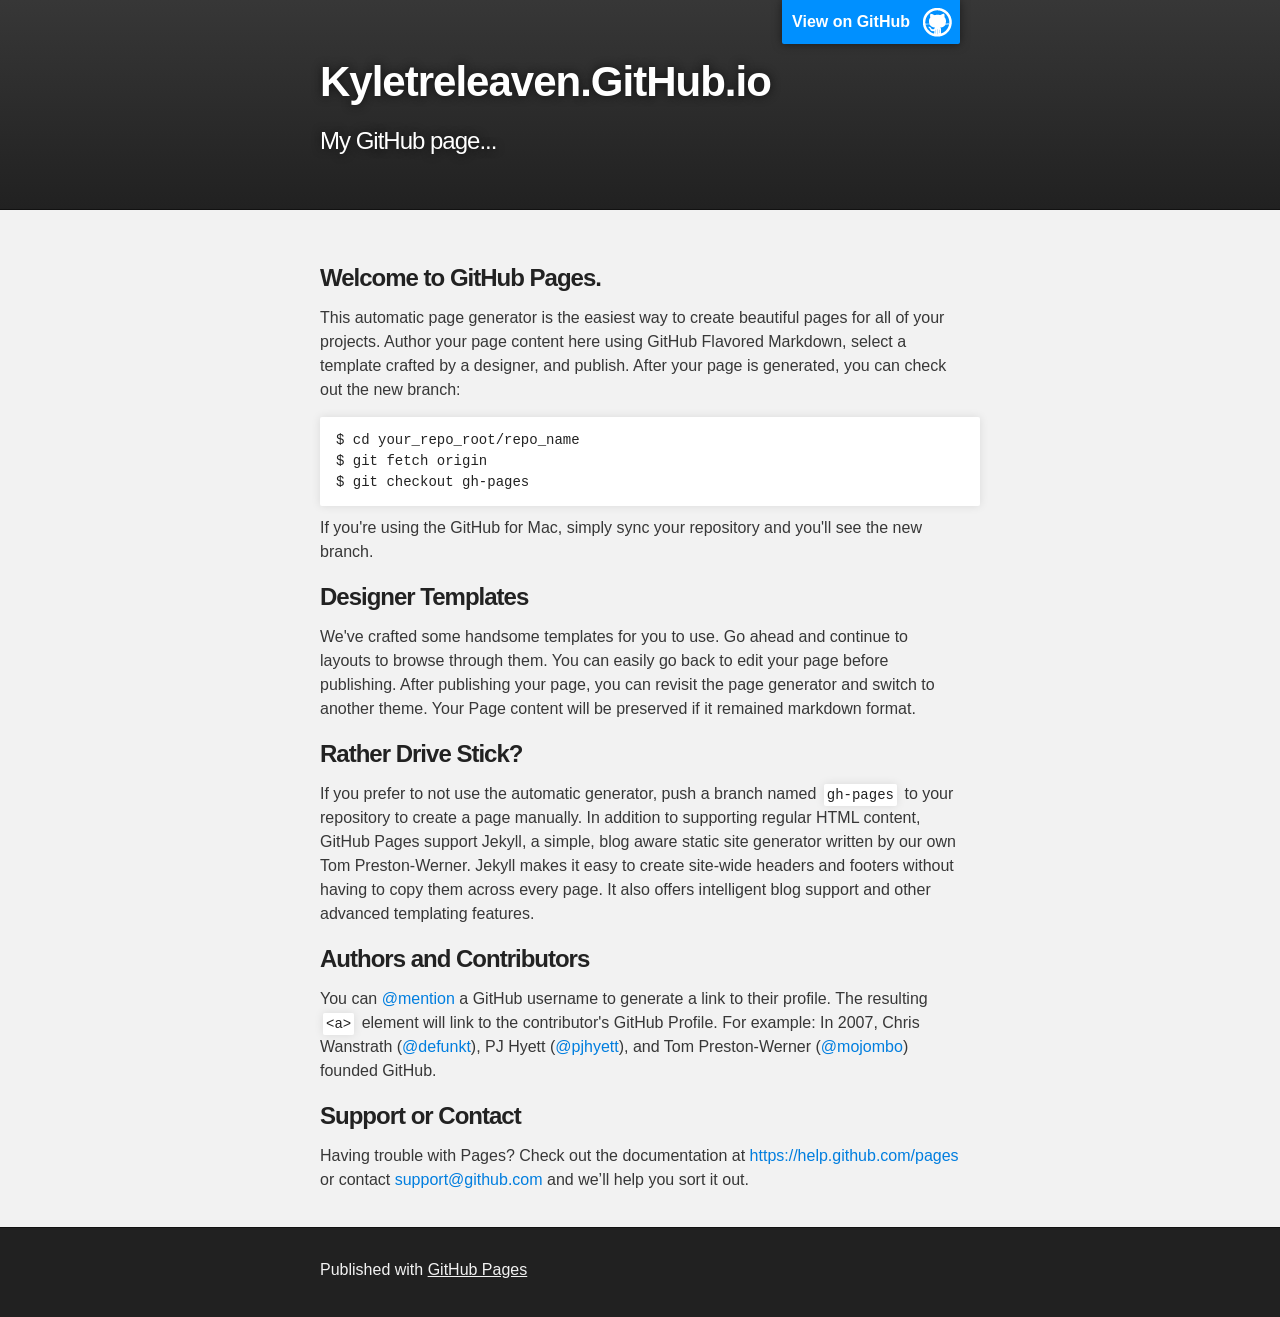
<file: index.html>
<!DOCTYPE html>
<html>

  <head>
    <meta charset='utf-8'>
    <meta http-equiv="X-UA-Compatible" content="chrome=1">
    <meta name="description" content="Kyletreleaven.GitHub.io : My GitHub page...">

    <link rel="stylesheet" type="text/css" media="screen" href="stylesheets/stylesheet.css">

    <title>Kyletreleaven.GitHub.io</title>
  </head>

  <body>

    <!-- HEADER -->
    <div id="header_wrap" class="outer">
        <header class="inner">
          <a id="forkme_banner" href="https://github.com/kyletreleaven">View on GitHub</a>

          <h1 id="project_title">Kyletreleaven.GitHub.io</h1>
          <h2 id="project_tagline">My GitHub page...</h2>

        </header>
    </div>

    <!-- MAIN CONTENT -->
    <div id="main_content_wrap" class="outer">
      <section id="main_content" class="inner">
        <h3>
<a id="welcome-to-github-pages" class="anchor" href="#welcome-to-github-pages" aria-hidden="true"><span class="octicon octicon-link"></span></a>Welcome to GitHub Pages.</h3>

<p>This automatic page generator is the easiest way to create beautiful pages for all of your projects. Author your page content here using GitHub Flavored Markdown, select a template crafted by a designer, and publish. After your page is generated, you can check out the new branch:</p>

<pre><code>$ cd your_repo_root/repo_name
$ git fetch origin
$ git checkout gh-pages
</code></pre>

<p>If you're using the GitHub for Mac, simply sync your repository and you'll see the new branch.</p>

<h3>
<a id="designer-templates" class="anchor" href="#designer-templates" aria-hidden="true"><span class="octicon octicon-link"></span></a>Designer Templates</h3>

<p>We've crafted some handsome templates for you to use. Go ahead and continue to layouts to browse through them. You can easily go back to edit your page before publishing. After publishing your page, you can revisit the page generator and switch to another theme. Your Page content will be preserved if it remained markdown format.</p>

<h3>
<a id="rather-drive-stick" class="anchor" href="#rather-drive-stick" aria-hidden="true"><span class="octicon octicon-link"></span></a>Rather Drive Stick?</h3>

<p>If you prefer to not use the automatic generator, push a branch named <code>gh-pages</code> to your repository to create a page manually. In addition to supporting regular HTML content, GitHub Pages support Jekyll, a simple, blog aware static site generator written by our own Tom Preston-Werner. Jekyll makes it easy to create site-wide headers and footers without having to copy them across every page. It also offers intelligent blog support and other advanced templating features.</p>

<h3>
<a id="authors-and-contributors" class="anchor" href="#authors-and-contributors" aria-hidden="true"><span class="octicon octicon-link"></span></a>Authors and Contributors</h3>

<p>You can <a href="https://github.com/blog/821" class="user-mention">@mention</a> a GitHub username to generate a link to their profile. The resulting <code>&lt;a&gt;</code> element will link to the contributor's GitHub Profile. For example: In 2007, Chris Wanstrath (<a href="https://github.com/defunkt" class="user-mention">@defunkt</a>), PJ Hyett (<a href="https://github.com/pjhyett" class="user-mention">@pjhyett</a>), and Tom Preston-Werner (<a href="https://github.com/mojombo" class="user-mention">@mojombo</a>) founded GitHub.</p>

<h3>
<a id="support-or-contact" class="anchor" href="#support-or-contact" aria-hidden="true"><span class="octicon octicon-link"></span></a>Support or Contact</h3>

<p>Having trouble with Pages? Check out the documentation at <a href="https://help.github.com/pages">https://help.github.com/pages</a> or contact <a href="mailto:support@github.com">support@github.com</a> and we’ll help you sort it out.</p>
      </section>
    </div>

    <!-- FOOTER  -->
    <div id="footer_wrap" class="outer">
      <footer class="inner">
        <p>Published with <a href="http://pages.github.com">GitHub Pages</a></p>
      </footer>
    </div>

    

  </body>
</html>
</file>
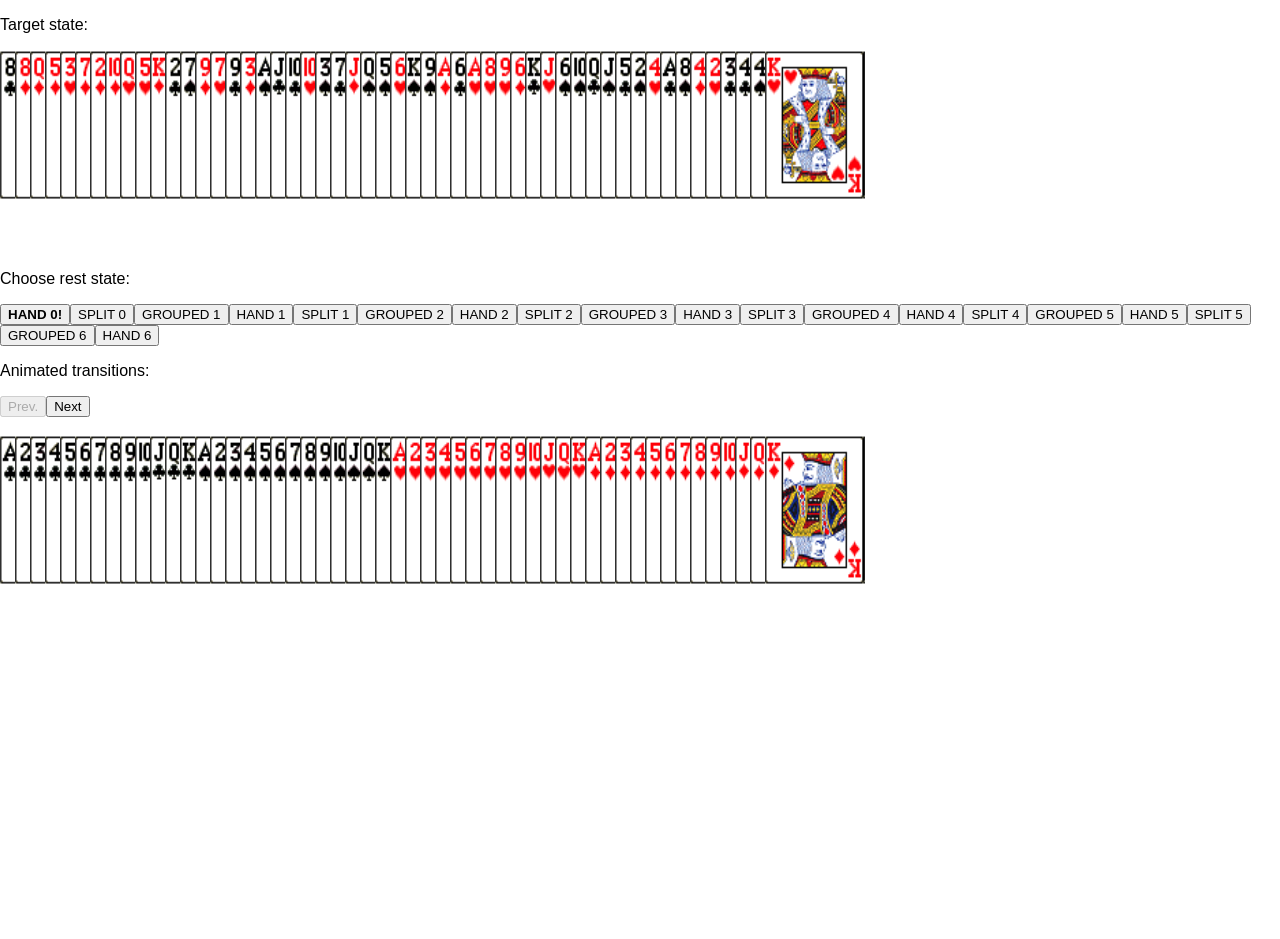
<file: pile-shuffle/react/index.html>
<!doctype html><html lang="en"><head><meta charset="utf-8"/><link rel="icon" href="./favicon.ico"/><meta name="viewport" content="width=device-width,initial-scale=1"/><meta name="theme-color" content="#000000"/><meta name="description" content="Web site created using create-react-app"/><link rel="apple-touch-icon" href="./logo192.png"/><link rel="manifest" href="./manifest.json"/><title>React App</title><script defer="defer" src="./static/js/main.c28cba78.js"></script><link href="./static/css/main.f855e6bc.css" rel="stylesheet"></head><body><noscript>You need to enable JavaScript to run this app.</noscript><div id="root"></div></body></html>
</file>
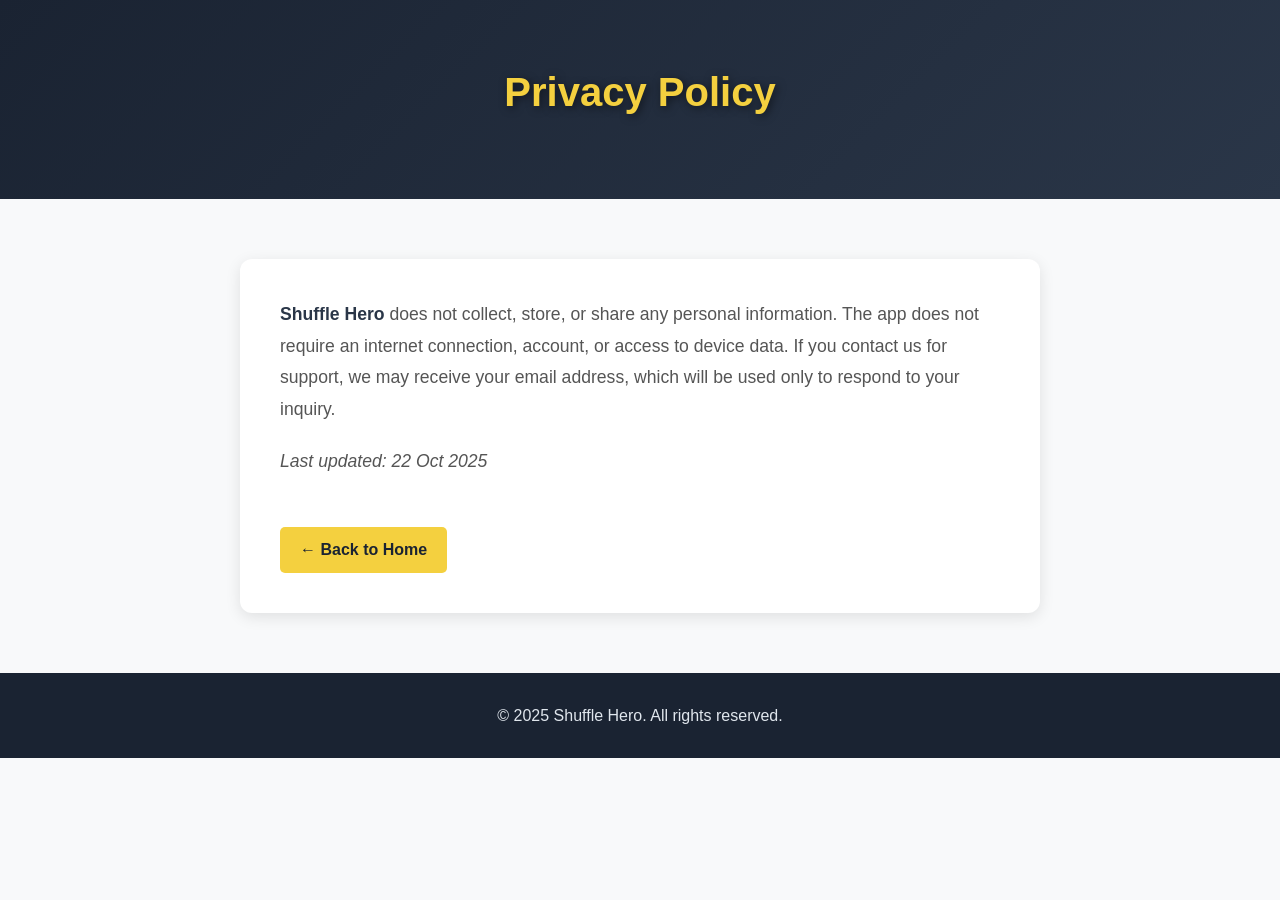
<file: shuffle-hero/privacy-policy.html>
<!DOCTYPE html>
<html lang="en">
<head>
    <meta charset="UTF-8">
    <meta name="viewport" content="width=device-width, initial-scale=1.0">
    <title>Privacy Policy - Shuffle Hero</title>
    <link rel="stylesheet" href="styles.css">
    <style>
        /* Privacy page specific styles */
        .content-box {
            max-width: 800px;
            margin: 0 auto;
            background: white;
            padding: 40px;
            border-radius: 12px;
            box-shadow: 0 4px 15px rgba(0,0,0,0.1);
        }

        .content-box p {
            font-size: 1.1em;
            line-height: 1.8;
            margin-bottom: 20px;
            color: #555;
        }

        .content-box b {
            color: #2a3648;
        }

        .last-updated {
            font-size: 0.95em;
            color: #888;
            font-style: italic;
        }

        .back-link {
            display: inline-block;
            margin-top: 30px;
            color: #1a2332;
            text-decoration: none;
            font-weight: 600;
            padding: 10px 20px;
            background: #f4d03f;
            border-radius: 5px;
            transition: background 0.3s ease;
        }

        .back-link:hover {
            background: #f7b731;
        }
    </style>
</head>
<body>
    <header>
        <div class="container">
            <h1>Privacy Policy</h1>
        </div>
    </header>

    <section>
        <div class="container">
            <div class="content-box">
                <p><b>Shuffle Hero</b> does not collect, store, or share any personal information.
                The app does not require an internet connection, account, or access to device data.
                If you contact us for support, we may receive your email address, which will be used only to respond to your inquiry.</p>

                <p class="last-updated">Last updated: 22 Oct 2025</p>

                <a href="index.html" class="back-link">← Back to Home</a>
            </div>
        </div>
    </section>

    <footer>
        <div class="container">
            <p>&copy; 2025 Shuffle Hero. All rights reserved.</p>
        </div>
    </footer>
</body>
</html>
</file>
<file: stylesheets/stylesheet.css>
/*******************************************************************************
Slate Theme for GitHub Pages
by Jason Costello, @jsncostello
*******************************************************************************/

@import url(pygment_trac.css);

/*******************************************************************************
MeyerWeb Reset
*******************************************************************************/

html, body, div, span, applet, object, iframe,
h1, h2, h3, h4, h5, h6, p, blockquote, pre,
a, abbr, acronym, address, big, cite, code,
del, dfn, em, img, ins, kbd, q, s, samp,
small, strike, strong, sub, sup, tt, var,
b, u, i, center,
dl, dt, dd, ol, ul, li,
fieldset, form, label, legend,
table, caption, tbody, tfoot, thead, tr, th, td,
article, aside, canvas, details, embed,
figure, figcaption, footer, header, hgroup,
menu, nav, output, ruby, section, summary,
time, mark, audio, video {
  margin: 0;
  padding: 0;
  border: 0;
  font: inherit;
  vertical-align: baseline;
}

/* HTML5 display-role reset for older browsers */
article, aside, details, figcaption, figure,
footer, header, hgroup, menu, nav, section {
  display: block;
}

ol, ul {
  list-style: none;
}

table {
  border-collapse: collapse;
  border-spacing: 0;
}

/*******************************************************************************
Theme Styles
*******************************************************************************/

body {
  box-sizing: border-box;
  color:#373737;
  background: #212121;
  font-size: 16px;
  font-family: 'Myriad Pro', Calibri, Helvetica, Arial, sans-serif;
  line-height: 1.5;
  -webkit-font-smoothing: antialiased;
}

h1, h2, h3, h4, h5, h6 {
  margin: 10px 0;
  font-weight: 700;
  color:#222222;
  font-family: 'Lucida Grande', 'Calibri', Helvetica, Arial, sans-serif;
  letter-spacing: -1px;
}

h1 {
  font-size: 36px;
  font-weight: 700;
}

h2 {
  padding-bottom: 10px;
  font-size: 32px;
  background: url('../images/bg_hr.png') repeat-x bottom;
}

h3 {
  font-size: 24px;
}

h4 {
  font-size: 21px;
}

h5 {
  font-size: 18px;
}

h6 {
  font-size: 16px;
}

p {
  margin: 10px 0 15px 0;
}

footer p {
  color: #f2f2f2;
}

a {
  text-decoration: none;
  color: #007edf;
  text-shadow: none;

  transition: color 0.5s ease;
  transition: text-shadow 0.5s ease;
  -webkit-transition: color 0.5s ease;
  -webkit-transition: text-shadow 0.5s ease;
  -moz-transition: color 0.5s ease;
  -moz-transition: text-shadow 0.5s ease;
  -o-transition: color 0.5s ease;
  -o-transition: text-shadow 0.5s ease;
  -ms-transition: color 0.5s ease;
  -ms-transition: text-shadow 0.5s ease;
}

a:hover, a:focus {text-decoration: underline;}

footer a {
  color: #F2F2F2;
  text-decoration: underline;
}

em {
  font-style: italic;
}

strong {
  font-weight: bold;
}

img {
  position: relative;
  margin: 0 auto;
  max-width: 739px;
  padding: 5px;
  margin: 10px 0 10px 0;
  border: 1px solid #ebebeb;

  box-shadow: 0 0 5px #ebebeb;
  -webkit-box-shadow: 0 0 5px #ebebeb;
  -moz-box-shadow: 0 0 5px #ebebeb;
  -o-box-shadow: 0 0 5px #ebebeb;
  -ms-box-shadow: 0 0 5px #ebebeb;
}

p img {
  display: inline;
  margin: 0;
  padding: 0;
  vertical-align: middle;
  text-align: center;
  border: none;
}

pre, code {
  width: 100%;
  color: #222;
  background-color: #fff;

  font-family: Monaco, "Bitstream Vera Sans Mono", "Lucida Console", Terminal, monospace;
  font-size: 14px;

  border-radius: 2px;
  -moz-border-radius: 2px;
  -webkit-border-radius: 2px;
}

pre {
  width: 100%;
  padding: 10px;
  box-shadow: 0 0 10px rgba(0,0,0,.1);
  overflow: auto;
}

code {
  padding: 3px;
  margin: 0 3px;
  box-shadow: 0 0 10px rgba(0,0,0,.1);
}

pre code {
  display: block;
  box-shadow: none;
}

blockquote {
  color: #666;
  margin-bottom: 20px;
  padding: 0 0 0 20px;
  border-left: 3px solid #bbb;
}


ul, ol, dl {
  margin-bottom: 15px
}

ul {
  list-style-position: inside;
  list-style: disc;
  padding-left: 20px;
}

ol {
  list-style-position: inside;
  list-style: decimal;
  padding-left: 20px;
}

dl dt {
  font-weight: bold;
}

dl dd {
  padding-left: 20px;
  font-style: italic;
}

dl p {
  padding-left: 20px;
  font-style: italic;
}

hr {
  height: 1px;
  margin-bottom: 5px;
  border: none;
  background: url('../images/bg_hr.png') repeat-x center;
}

table {
  border: 1px solid #373737;
  margin-bottom: 20px;
  text-align: left;
 }

th {
  font-family: 'Lucida Grande', 'Helvetica Neue', Helvetica, Arial, sans-serif;
  padding: 10px;
  background: #373737;
  color: #fff;
 }

td {
  padding: 10px;
  border: 1px solid #373737;
 }

form {
  background: #f2f2f2;
  padding: 20px;
}

/*******************************************************************************
Full-Width Styles
*******************************************************************************/

.outer {
  width: 100%;
}

.inner {
  position: relative;
  max-width: 640px;
  padding: 20px 10px;
  margin: 0 auto;
}

#forkme_banner {
  display: block;
  position: absolute;
  top:0;
  right: 10px;
  z-index: 10;
  padding: 10px 50px 10px 10px;
  color: #fff;
  background: url('../images/blacktocat.png') #0090ff no-repeat 95% 50%;
  font-weight: 700;
  box-shadow: 0 0 10px rgba(0,0,0,.5);
  border-bottom-left-radius: 2px;
  border-bottom-right-radius: 2px;
}

#header_wrap {
  background: #212121;
  background: -moz-linear-gradient(top, #373737, #212121);
  background: -webkit-linear-gradient(top, #373737, #212121);
  background: -ms-linear-gradient(top, #373737, #212121);
  background: -o-linear-gradient(top, #373737, #212121);
  background: linear-gradient(top, #373737, #212121);
}

#header_wrap .inner {
  padding: 50px 10px 30px 10px;
}

#project_title {
  margin: 0;
  color: #fff;
  font-size: 42px;
  font-weight: 700;
  text-shadow: #111 0px 0px 10px;
}

#project_tagline {
  color: #fff;
  font-size: 24px;
  font-weight: 300;
  background: none;
  text-shadow: #111 0px 0px 10px;
}

#downloads {
  position: absolute;
  width: 210px;
  z-index: 10;
  bottom: -40px;
  right: 0;
  height: 70px;
  background: url('../images/icon_download.png') no-repeat 0% 90%;
}

.zip_download_link {
  display: block;
  float: right;
  width: 90px;
  height:70px;
  text-indent: -5000px;
  overflow: hidden;
  background: url(../images/sprite_download.png) no-repeat bottom left;
}

.tar_download_link {
  display: block;
  float: right;
  width: 90px;
  height:70px;
  text-indent: -5000px;
  overflow: hidden;
  background: url(../images/sprite_download.png) no-repeat bottom right;
  margin-left: 10px;
}

.zip_download_link:hover {
  background: url(../images/sprite_download.png) no-repeat top left;
}

.tar_download_link:hover {
  background: url(../images/sprite_download.png) no-repeat top right;
}

#main_content_wrap {
  background: #f2f2f2;
  border-top: 1px solid #111;
  border-bottom: 1px solid #111;
}

#main_content {
  padding-top: 40px;
}

#footer_wrap {
  background: #212121;
}



/*******************************************************************************
Small Device Styles
*******************************************************************************/

@media screen and (max-width: 480px) {
  body {
    font-size:14px;
  }

  #downloads {
    display: none;
  }

  .inner {
    min-width: 320px;
    max-width: 480px;
  }

  #project_title {
  font-size: 32px;
  }

  h1 {
    font-size: 28px;
  }

  h2 {
    font-size: 24px;
  }

  h3 {
    font-size: 21px;
  }

  h4 {
    font-size: 18px;
  }

  h5 {
    font-size: 14px;
  }

  h6 {
    font-size: 12px;
  }

  code, pre {
    min-width: 320px;
    max-width: 480px;
    font-size: 11px;
  }

}
</file>
<file: pile-shuffle/react/static/css/main.f855e6bc.css>
body{-webkit-font-smoothing:antialiased;-moz-osx-font-smoothing:grayscale;font-family:-apple-system,BlinkMacSystemFont,Segoe UI,Roboto,Oxygen,Ubuntu,Cantarell,Fira Sans,Droid Sans,Helvetica Neue,sans-serif;margin:0}code{font-family:source-code-pro,Menlo,Monaco,Consolas,Courier New,monospace}.App{text-align:center}.App-logo{height:40vmin;pointer-events:none}@media (prefers-reduced-motion:no-preference){.App-logo{animation:App-logo-spin 20s linear infinite}}.App-header{align-items:center;background-color:#282c34;color:#fff;display:flex;flex-direction:column;font-size:calc(10px + 2vmin);justify-content:center;min-height:100vh}.App-link{color:#61dafb}@keyframes App-logo-spin{0%{transform:rotate(0deg)}to{transform:rotate(1turn)}}
/*# sourceMappingURL=main.f855e6bc.css.map*/
</file>
<file: shuffle-hero/styles.css>
/* Global Styles */
* {
    margin: 0;
    padding: 0;
    box-sizing: border-box;
}

body {
    font-family: -apple-system, BlinkMacSystemFont, 'Segoe UI', Roboto, Oxygen, Ubuntu, Cantarell, sans-serif;
    line-height: 1.6;
    color: #333;
    background-color: #f8f9fa;
}

.container {
    max-width: 1200px;
    margin: 0 auto;
    padding: 0 20px;
}

/* Header Styles */
header {
    background: linear-gradient(135deg, #1a2332 0%, #2a3648 100%);
    color: white;
    padding: 60px 0;
    text-align: center;
}

header h1 {
    font-size: 2.5em;
    margin-bottom: 15px;
    font-weight: 700;
    color: #f4d03f;
    text-shadow: 2px 2px 8px rgba(0,0,0,0.5);
}

header p {
    font-size: 1.4em;
    color: #e0e6ed;
    text-shadow: 1px 1px 4px rgba(0,0,0,0.5);
}

/* Section Styles */
section {
    padding: 60px 0;
}

.section-title {
    text-align: center;
    font-size: 2.5em;
    margin-bottom: 40px;
    color: #1a2332;
    font-weight: 700;
}

/* Features Section */
.features {
    background-color: white;
}

.features-grid {
    display: grid;
    grid-template-columns: repeat(auto-fit, minmax(280px, 1fr));
    gap: 30px;
    margin-top: 40px;
}

.feature-card {
    padding: 30px;
    background: linear-gradient(135deg, #f8f9fa 0%, #ffffff 100%);
    border-radius: 12px;
    border-left: 4px solid #f4d03f;
    transition: transform 0.3s ease, box-shadow 0.3s ease;
}

.feature-card:hover {
    transform: translateY(-5px);
    box-shadow: 0 10px 25px rgba(244, 208, 63, 0.2);
    border-left-color: #2a3648;
}

.feature-card h3 {
    color: #2a3648;
    margin-bottom: 15px;
    font-size: 1.5em;
    font-weight: 600;
}

.feature-card p {
    color: #555;
    line-height: 1.8;
}

/* Screenshots Section */
.screenshots {
    background-color: #f8f9fa;
}

.screenshots-grid {
    display: grid;
    grid-template-columns: repeat(auto-fit, minmax(250px, 1fr));
    gap: 20px;
    margin-top: 40px;
}

.screenshot-img {
    width: 100%;
    border-radius: 12px;
    box-shadow: 0 4px 15px rgba(0,0,0,0.15);
    transition: transform 0.3s ease, box-shadow 0.3s ease;
}

.screenshot-img:hover {
    transform: translateY(-5px);
    box-shadow: 0 8px 25px rgba(0,0,0,0.2);
}

/* Promo Gallery Section */
.promo-gallery {
    background: linear-gradient(135deg, #1a2332 0%, #2a3648 100%);
    padding: 80px 0;
}

.promo-gallery .section-title {
    color: #f4d03f;
    text-shadow: 2px 2px 4px rgba(0,0,0,0.3);
}

.promo-grid {
    display: grid;
    grid-template-columns: repeat(auto-fit, minmax(300px, 1fr));
    gap: 30px;
    margin-top: 40px;
}

.promo-img {
    width: 100%;
    border-radius: 16px;
    box-shadow: 0 8px 30px rgba(244, 208, 63, 0.2);
    transition: transform 0.3s ease, box-shadow 0.3s ease;
}

.promo-img:hover {
    transform: scale(1.05);
    box-shadow: 0 12px 40px rgba(244, 208, 63, 0.4);
}

/* Download Buttons */
.download-button {
    display: inline-block;
    background: linear-gradient(135deg, #f4d03f 0%, #f7b731 100%);
    color: #1a2332;
    padding: 18px 50px;
    border-radius: 50px;
    text-decoration: none;
    font-size: 1.2em;
    font-weight: 700;
    transition: transform 0.3s ease, box-shadow 0.3s ease;
    box-shadow: 0 4px 15px rgba(244, 208, 63, 0.3);
}

.download-button:hover {
    transform: translateY(-3px);
    box-shadow: 0 8px 25px rgba(244, 208, 63, 0.5);
    background: linear-gradient(135deg, #f7b731 0%, #f4d03f 100%);
}

.download-button-small {
    display: inline-block;
    background: linear-gradient(135deg, #f4d03f 0%, #f7b731 100%);
    color: #1a2332;
    padding: 12px 30px;
    border-radius: 30px;
    text-decoration: none;
    font-size: 1em;
    font-weight: 600;
    transition: transform 0.3s ease, box-shadow 0.3s ease;
    box-shadow: 0 3px 10px rgba(244, 208, 63, 0.3);
}

.download-button-small:hover {
    transform: translateY(-2px);
    box-shadow: 0 5px 15px rgba(244, 208, 63, 0.5);
}

/* Academic Papers Section */
.academic {
    background-color: #f8f9fa;
}

.section-intro {
    text-align: center;
    max-width: 700px;
    margin: 0 auto 30px;
    font-size: 1.05em;
    color: #555;
    line-height: 1.6;
}

.academic-papers {
    max-width: 800px;
    margin: 0 auto;
    display: flex;
    flex-direction: column;
    gap: 20px;
}

.paper {
    background: white;
    padding: 20px;
    border-radius: 8px;
    border-left: 3px solid #2a3648;
    box-shadow: 0 2px 8px rgba(0,0,0,0.05);
    transition: transform 0.3s ease, box-shadow 0.3s ease;
}

.paper:hover {
    transform: translateY(-2px);
    box-shadow: 0 4px 12px rgba(0,0,0,0.1);
}

.paper h3 {
    margin-bottom: 8px;
    font-size: 1.15em;
}

.paper h3 a {
    color: #1a2332;
    text-decoration: none;
}

.paper h3 a:hover {
    color: #2a3648;
    text-decoration: underline;
}

.paper-authors {
    font-style: italic;
    color: #666;
    margin-bottom: 10px;
    font-size: 0.9em;
}

.paper-description {
    color: #555;
    line-height: 1.6;
    font-size: 0.95em;
}

/* Contact Section */
.contact {
    background-color: white;
    text-align: center;
}

.contact-info {
    max-width: 600px;
    margin: 0 auto;
    padding: 30px;
    background: #f8f9fa;
    border-radius: 12px;
}

.contact-info p {
    margin: 15px 0;
    font-size: 1.1em;
}

.contact-info a {
    color: #f4d03f;
    text-decoration: none;
    font-weight: 600;
}

.contact-info a:hover {
    color: #f7b731;
    text-decoration: underline;
}

/* Footer Styles */
footer {
    background-color: #1a2332;
    color: white;
    text-align: center;
    padding: 30px 0;
}

footer p {
    color: #e0e6ed;
}

footer a {
    color: #f4d03f;
    text-decoration: none;
    margin: 0 10px;
}

footer a:hover {
    color: #f7b731;
    text-decoration: underline;
}

/* External Link Indicator */
a.external-link::after {
    content: ' ↗';
    font-size: 0.85em;
    opacity: 0.7;
    vertical-align: super;
}

.download-button-small.external-link::after {
    margin-left: 5px;
}

/* Responsive Design */
@media (max-width: 768px) {
    header h1 {
        font-size: 2em;
    }

    .section-title {
        font-size: 2em;
    }
}
</file>
